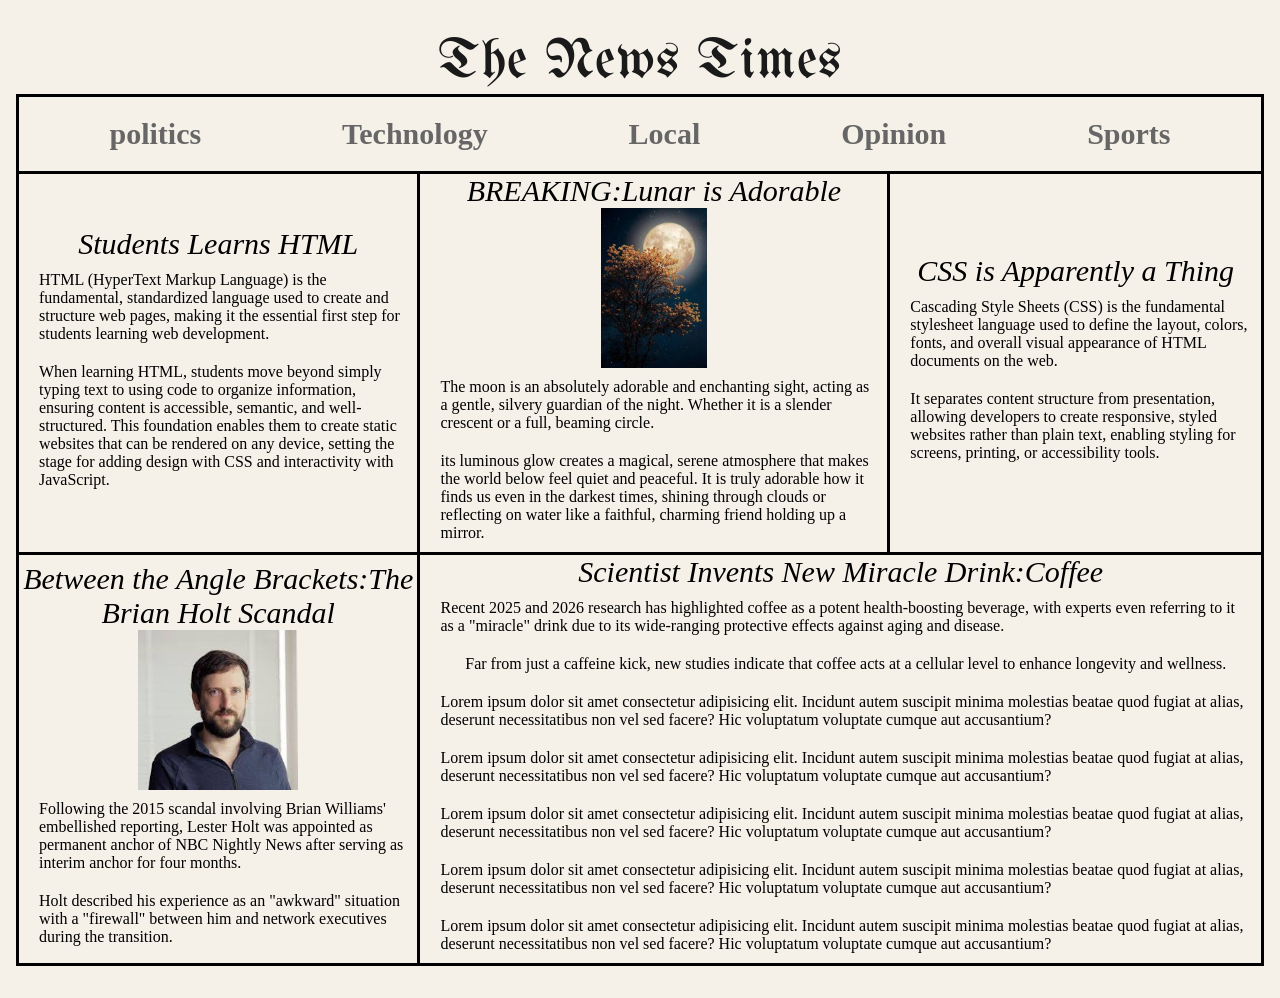
<file: index.html>
<!DOCTYPE html>
<html lang="en">
<head>
    <meta charset="UTF-8">
    <meta name="viewport" content="width=device-width, initial-scale=1.0">
    <title>The News Times</title>
    <link rel="stylesheet"href="./news.css">
    <link href="https://fonts.googleapis.com/css2?family=UnifrakturMaguntia&display=swap" rel="stylesheet">
</head>
<body>
    <div class="page">
<header class="brand-header">
<h1 class="brand">  The News Times</h1>
</header>
<ul class="nav-links">
    <li class="site-section">
        <a href="#" class="section-link">politics</a>
    </li>

    <li class="site-section">
        <a href="#" class="section-link">Technology</a>
    </li>

    <li class="site-section">
        <a href="#" class="section-link">Local</a>
    </li>

    <li class="site-section">
        <a href="#" class="section-link">Opinion</a>
    </li>

    <li class="site-section">
        <a href="#" class="section-link">Sports</a>
        </li>
</ul>

<article class="story-1 ">
    <h2 class="article-title">Students Learns HTML</h2>
    <P class="article-text">HTML (HyperText Markup Language) is the fundamental, standardized language used to create and structure web pages, making it the essential first step for students learning web development.</P>
    <p class="article-text">When learning HTML, students move beyond simply typing text to using code to organize information, ensuring content is accessible, semantic, and well-structured. This foundation enables them to create static websites that can be rendered on any device, setting the stage for adding design with CSS and interactivity with JavaScript.</p>
</article>



<article class="story-2">
    <h2 class="article-title">BREAKING:Lunar is Adorable</h2>
    <img class="article-image" src="moon.jpeg" alt="moon images">
    <P class="article-text">The moon is an absolutely adorable and enchanting sight, acting as a gentle, silvery guardian of the night. Whether it is a slender crescent or a full, beaming circle. </P>
    <p class="article-text">its luminous glow creates a magical, serene atmosphere that makes the world below feel quiet and peaceful. It is truly adorable how it finds us even in the darkest times, shining through clouds or reflecting on water like a faithful, charming friend holding up a mirror.</p>
</article>


<article class="story-3">
    <h2 class="article-title">CSS is Apparently a Thing</h2>
    <P class="article-text">Cascading Style Sheets (CSS) is the fundamental stylesheet language used to define the layout, colors, fonts, and overall visual appearance of HTML documents on the web.</P>
    <p class="article-text">It separates content structure from presentation, allowing developers to create responsive, styled websites rather than plain text, enabling styling for screens, printing, or accessibility tools.</p>
</article>


<article class="story-4">
    <h2 class="article-title">Between the Angle Brackets:The Brian Holt Scandal</h2>
    <img class="article-image" src="holt.jpeg" alt="brian holt images">
    <P class="article-text">Following the 2015 scandal involving Brian Williams' embellished reporting, Lester Holt was appointed as permanent anchor of NBC Nightly News after serving as interim anchor for four months. </P>
    <p class="article-text">Holt described his experience as an "awkward" situation with a "firewall" between him and network executives during the transition.</p>
</article>


<article class="story-5">
    <h2 class="article-title">Scientist Invents New  Miracle Drink:Coffee</h2>
    <P class="article-text">Recent 2025 and 2026 research has highlighted coffee as a potent health-boosting beverage, with experts even referring to it as a "miracle" drink due to its wide-ranging protective effects against aging and disease.</P>
    <p class="article-text">Far from just a caffeine kick, new studies indicate that coffee acts at a cellular level to enhance longevity and wellness.</p>
    <p class="article-text">Lorem ipsum dolor sit amet consectetur adipisicing elit. Incidunt autem suscipit minima molestias beatae quod fugiat at alias, deserunt necessitatibus non vel sed facere? Hic voluptatum voluptate cumque aut accusantium?</p>
    <p class="article-text">Lorem ipsum dolor sit amet consectetur adipisicing elit. Incidunt autem suscipit minima molestias beatae quod fugiat at alias, deserunt necessitatibus non vel sed facere? Hic voluptatum voluptate cumque aut accusantium?</p>
    <p class="article-text">Lorem ipsum dolor sit amet consectetur adipisicing elit. Incidunt autem suscipit minima molestias beatae quod fugiat at alias, deserunt necessitatibus non vel sed facere? Hic voluptatum voluptate cumque aut accusantium?</p>
    <p class="article-text">Lorem ipsum dolor sit amet consectetur adipisicing elit. Incidunt autem suscipit minima molestias beatae quod fugiat at alias, deserunt necessitatibus non vel sed facere? Hic voluptatum voluptate cumque aut accusantium?</p>
    <p class="article-text">Lorem ipsum dolor sit amet consectetur adipisicing elit. Incidunt autem suscipit minima molestias beatae quod fugiat at alias, deserunt necessitatibus non vel sed facere? Hic voluptatum voluptate cumque aut accusantium?</p>
</article>
    </div>
</body>
</html>
</file>
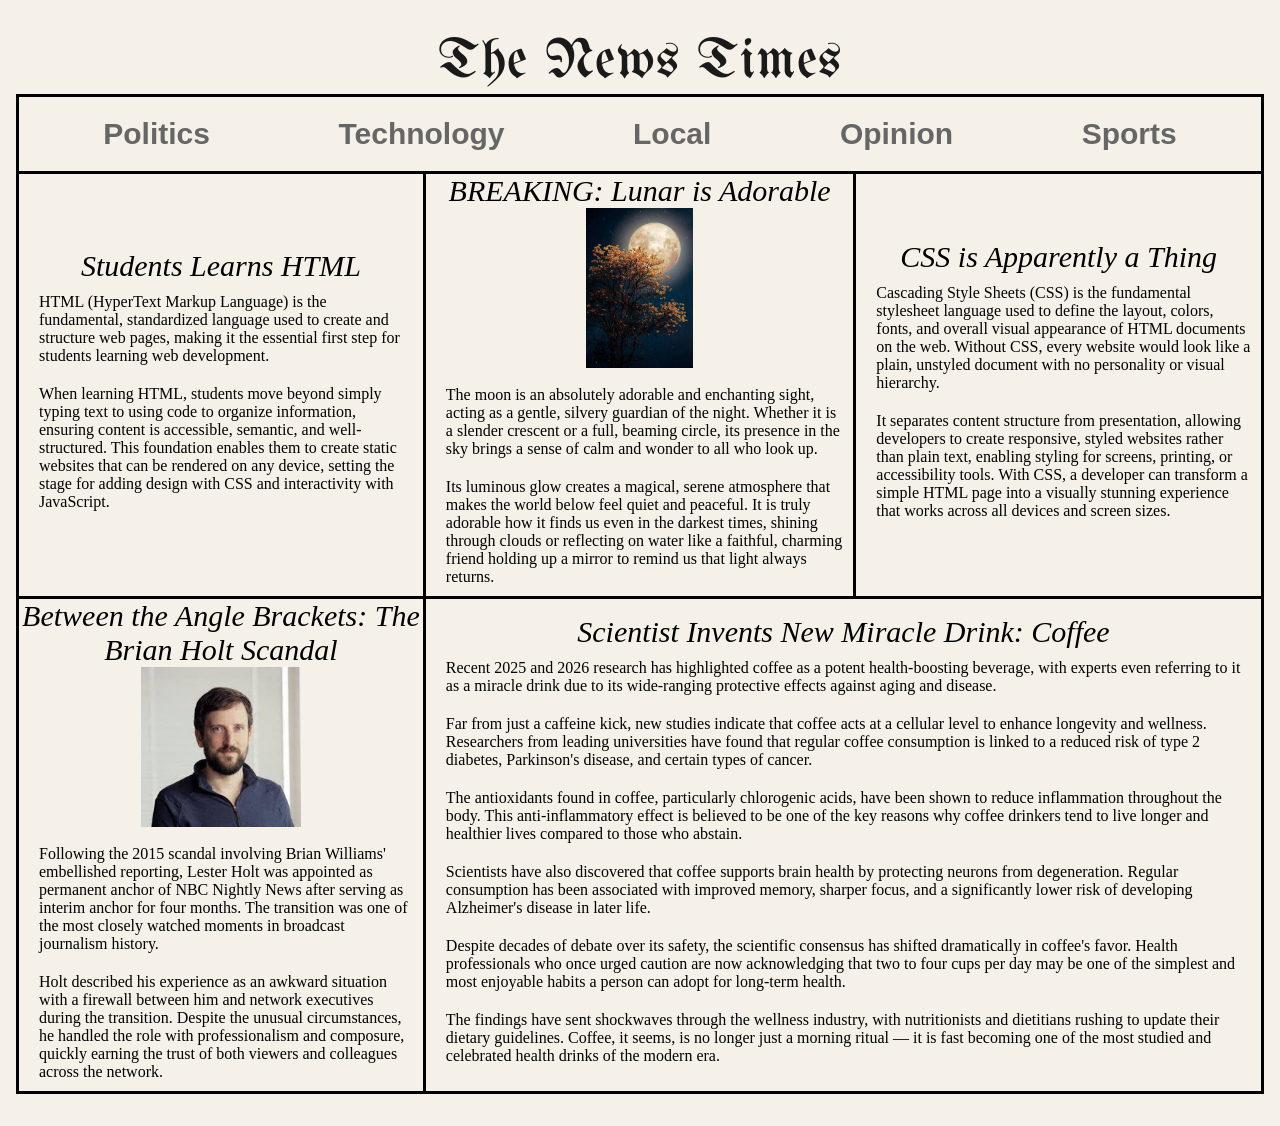
<file: src/index.html>
<!DOCTYPE html>
<html lang="en">
<head>
    <meta charset="UTF-8">
    <meta name="viewport" content="width=device-width, initial-scale=1.0">
    <title>The News Times</title>
    <link href="https://fonts.googleapis.com/css2?family=UnifrakturMaguntia&display=swap" rel="stylesheet">
    <link rel="stylesheet" href="./news.css">
</head>
<body>
    <div class="page">

        <header class="page__header">
            <h1 class="page__brand">The News Times</h1>
        </header>

        <ul class="nav">
            <li class="nav__item">
                <a href="#" class="nav__link">Politics</a>
            </li>
            <li class="nav__item">
                <a href="#" class="nav__link">Technology</a>
            </li>
            <li class="nav__item">
                <a href="#" class="nav__link">Local</a>
            </li>
            <li class="nav__item">
                <a href="#" class="nav__link">Opinion</a>
            </li>
            <li class="nav__item">
                <a href="#" class="nav__link">Sports</a>
            </li>
        </ul>

        <article class="article article--s1">
            <h2 class="article__title">Students Learns HTML</h2>
            <p class="article__text">HTML (HyperText Markup Language) is the fundamental, standardized language used to create and structure web pages, making it the essential first step for students learning web development.</p>
            <p class="article__text">When learning HTML, students move beyond simply typing text to using code to organize information, ensuring content is accessible, semantic, and well-structured. This foundation enables them to create static websites that can be rendered on any device, setting the stage for adding design with CSS and interactivity with JavaScript.</p>
        </article>

        <article class="article article--s2">
            <h2 class="article__title">BREAKING: Lunar is Adorable</h2>
            <img class="article__image" src="./images/moon.jpeg" alt="moon images">
            <p class="article__text">The moon is an absolutely adorable and enchanting sight, acting as a gentle, silvery guardian of the night. Whether it is a slender crescent or a full, beaming circle, its presence in the sky brings a sense of calm and wonder to all who look up.</p>
            <p class="article__text">Its luminous glow creates a magical, serene atmosphere that makes the world below feel quiet and peaceful. It is truly adorable how it finds us even in the darkest times, shining through clouds or reflecting on water like a faithful, charming friend holding up a mirror to remind us that light always returns.</p>
        </article>

        <article class="article article--s3">
            <h2 class="article__title">CSS is Apparently a Thing</h2>
            <p class="article__text">Cascading Style Sheets (CSS) is the fundamental stylesheet language used to define the layout, colors, fonts, and overall visual appearance of HTML documents on the web. Without CSS, every website would look like a plain, unstyled document with no personality or visual hierarchy.</p>
            <p class="article__text">It separates content structure from presentation, allowing developers to create responsive, styled websites rather than plain text, enabling styling for screens, printing, or accessibility tools. With CSS, a developer can transform a simple HTML page into a visually stunning experience that works across all devices and screen sizes.</p>
        </article>

        <article class="article article--s4">
            <h2 class="article__title">Between the Angle Brackets: The Brian Holt Scandal</h2>
            <img class="article__image" src="./images/holt.jpeg" alt="brian holt images">
            <p class="article__text">Following the 2015 scandal involving Brian Williams' embellished reporting, Lester Holt was appointed as permanent anchor of NBC Nightly News after serving as interim anchor for four months. The transition was one of the most closely watched moments in broadcast journalism history.</p>
            <p class="article__text">Holt described his experience as an awkward situation with a firewall between him and network executives during the transition. Despite the unusual circumstances, he handled the role with professionalism and composure, quickly earning the trust of both viewers and colleagues across the network.</p>
        </article>

        <article class="article article--s5">
            <h2 class="article__title">Scientist Invents New Miracle Drink: Coffee</h2>
            <p class="article__text">Recent 2025 and 2026 research has highlighted coffee as a potent health-boosting beverage, with experts even referring to it as a miracle drink due to its wide-ranging protective effects against aging and disease.</p>
            <p class="article__text">Far from just a caffeine kick, new studies indicate that coffee acts at a cellular level to enhance longevity and wellness. Researchers from leading universities have found that regular coffee consumption is linked to a reduced risk of type 2 diabetes, Parkinson's disease, and certain types of cancer.</p>
            <p class="article__text">The antioxidants found in coffee, particularly chlorogenic acids, have been shown to reduce inflammation throughout the body. This anti-inflammatory effect is believed to be one of the key reasons why coffee drinkers tend to live longer and healthier lives compared to those who abstain.</p>
            <p class="article__text">Scientists have also discovered that coffee supports brain health by protecting neurons from degeneration. Regular consumption has been associated with improved memory, sharper focus, and a significantly lower risk of developing Alzheimer's disease in later life.</p>
            <p class="article__text">Despite decades of debate over its safety, the scientific consensus has shifted dramatically in coffee's favor. Health professionals who once urged caution are now acknowledging that two to four cups per day may be one of the simplest and most enjoyable habits a person can adopt for long-term health.</p>
            <p class="article__text">The findings have sent shockwaves through the wellness industry, with nutritionists and dietitians rushing to update their dietary guidelines. Coffee, it seems, is no longer just a morning ritual — it is fast becoming one of the most studied and celebrated health drinks of the modern era.</p>
        </article>

    </div>
</body>
</html>
</file>
<file: news.css>
*,
*::before,
*::after {
    box-sizing: border-box;
    margin: 0;
    padding: 0;
}

.brand-header {
    grid-area: header;
    text-align: center;
}

body {
    background: #f5f0e8;
    min-height: 100vh;
    padding: 2rem 1rem;
    display: flex;
    justify-content: center;
}

.nav-links {
    display: flex;
    justify-content: space-around;
    align-items: center;
    list-style: none;
    border-top: 3px solid black;
    border-left: 3px solid black;
    border-right: 3px solid black;
    margin: 0;
    padding: 20px;
    grid-area: nav;

}


p {
    margin-left: 10px;
    padding: 10px;

}

h2 {
    display: flex;
    font-size: 1.5em;
    font-weight: bold;

}


.page {
    display: grid;
    grid-template-areas:
        "header  header  header"
        "nav     nav     nav"
        "s1      s2      s3"
        "s4      s5      s5"
}


.story-1 {
    grid-area: s1;
    border-top: 3px solid black;
    border-left: 3px solid black;



}

.story-2 {
    grid-area: s2;
    border-top: 3px solid black;
    border-left: 3px solid black;



}

.story-3 {
    grid-area: s3;
    border-top: 3px solid black;
    border-right: 3px solid black;
    border-left: 3px solid black;
    ;

}

.story-4 {
    grid-area: s4;
    border-top: 3px solid black;
    border-left: 3px solid black;
    border-bottom: 3px solid black;

}

.story-5 {
    grid-area: s5;
    border: 3px solid black;
}



.brand {
    font-family: 'UnifrakturMaguntia', cursive;
    font-size: 56px;
    font-weight: 400;
    letter-spacing: 1px;
    line-height: 1.1;
    color: #1a1a1a;
}

.section-link {
    color: black;
    text-decoration: none;
    font-size: 30px;
    font-weight: bold;
    font-family: "Futura";
    color: #666;
}

.section-link:hover {
    text-decoration: underline;
}


.article-title {
    font-size: 30px;
    text-align: center;
    font-weight: normal;
    font-style: italic;

}



.article-image {
    max-width: 100%;
    height: 160px;
    display: block;
    margin-bottom: 8px;
    margin: 0 auto;

}

article {
    display: flex;
    flex-direction: column;
    justify-content: center;
    align-items: center;
}
</file>
<file: src/news.css>
*,
*::before,
*::after {
    box-sizing: border-box;
    margin: 0;
    padding: 0;
}


body {
    background: #f5f0e8;
    min-height: 100vh;
    padding: 2rem 1rem;
    display: flex;
    justify-content: center;
}


.page {
    display: grid;
    grid-template-areas:
        "header  header  header"
        "nav     nav     nav"
        "s1      s2      s3"
        "s4      s5      s5";
}


.page__header {
    grid-area: header;
    text-align: center;
}

.page__brand {
    font-family: 'UnifrakturMaguntia', cursive;
    font-size: 56px;
    font-weight: 400;
    letter-spacing: 1px;
    line-height: 1.1;
    color: #1a1a1a;
}


.nav {
    display: flex;
    justify-content: space-around;
    align-items: center;
    list-style: none;
    border-top: 3px solid black;
    border-left: 3px solid black;
    border-right: 3px solid black;
    padding: 20px;
    grid-area: nav;
}




.nav__link {
    color: #666;
    text-decoration: none;
    font-size: 30px;
    font-weight: bold;
    font-family: "Futura", sans-serif;
}

.nav__link:hover {
    text-decoration: underline;
}


.article {
    display: flex;
    flex-direction: column;
    justify-content: center;
    align-items: center;
}


.article__title {
    font-size: 30px;
    text-align: center;
    font-weight: normal;
    font-style: italic;
}

.article__text {
    margin-left: 10px;
    padding: 10px;
}

.article__image {
    max-width: 100%;
    height: 160px;
    display: block;
    margin: 0 auto 8px;
}


.article--s1 {
    grid-area: s1;
    border-top: 3px solid black;
    border-left: 3px solid black;
}

.article--s2 {
    grid-area: s2;
    border-top: 3px solid black;
    border-left: 3px solid black;
}

.article--s3 {
    grid-area: s3;
    border-top: 3px solid black;
    border-left: 3px solid black;
    border-right: 3px solid black;
}

.article--s4 {
    grid-area: s4;
    border-top: 3px solid black;
    border-left: 3px solid black;
    border-bottom: 3px solid black;
}

.article--s5 {
    grid-area: s5;
    border: 3px solid black;
}
</file>
